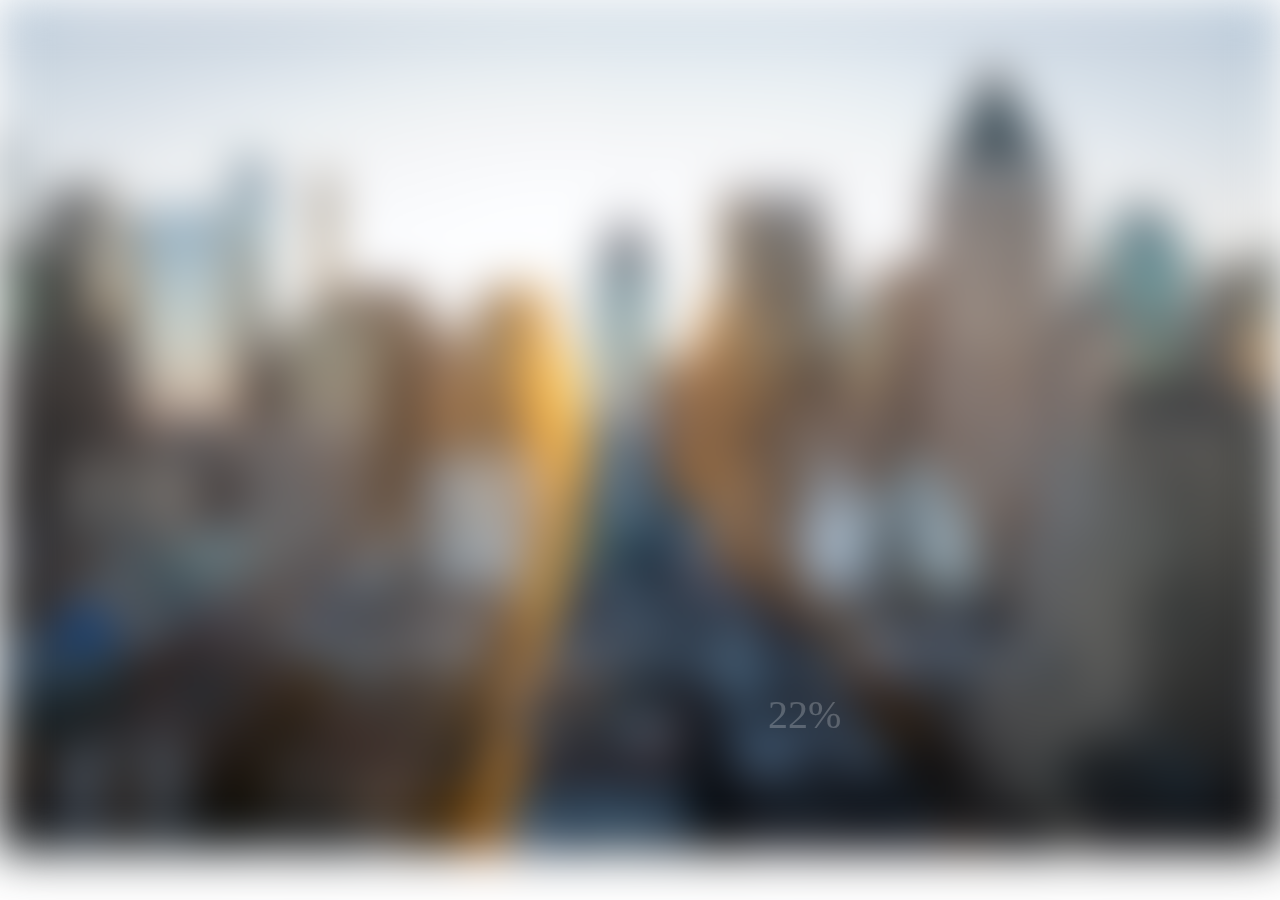
<file: blurry-loading/index.html>
<!DOCTYPE html>
<html lang="en">
<head>
    <meta charset="UTF-8">
    <link rel="stylesheet" href="style.css">
    <meta name="viewport" content="width=device-width, initial-scale=1.0">
    <title>Document</title>
</head>
    <div class="container">
        <img src="img/p2.jpg" alt="">
        <div class="text">0%</div>
    </div>
    
<body>
    <script src="script.js"></script>
</body>
</html>
</file>
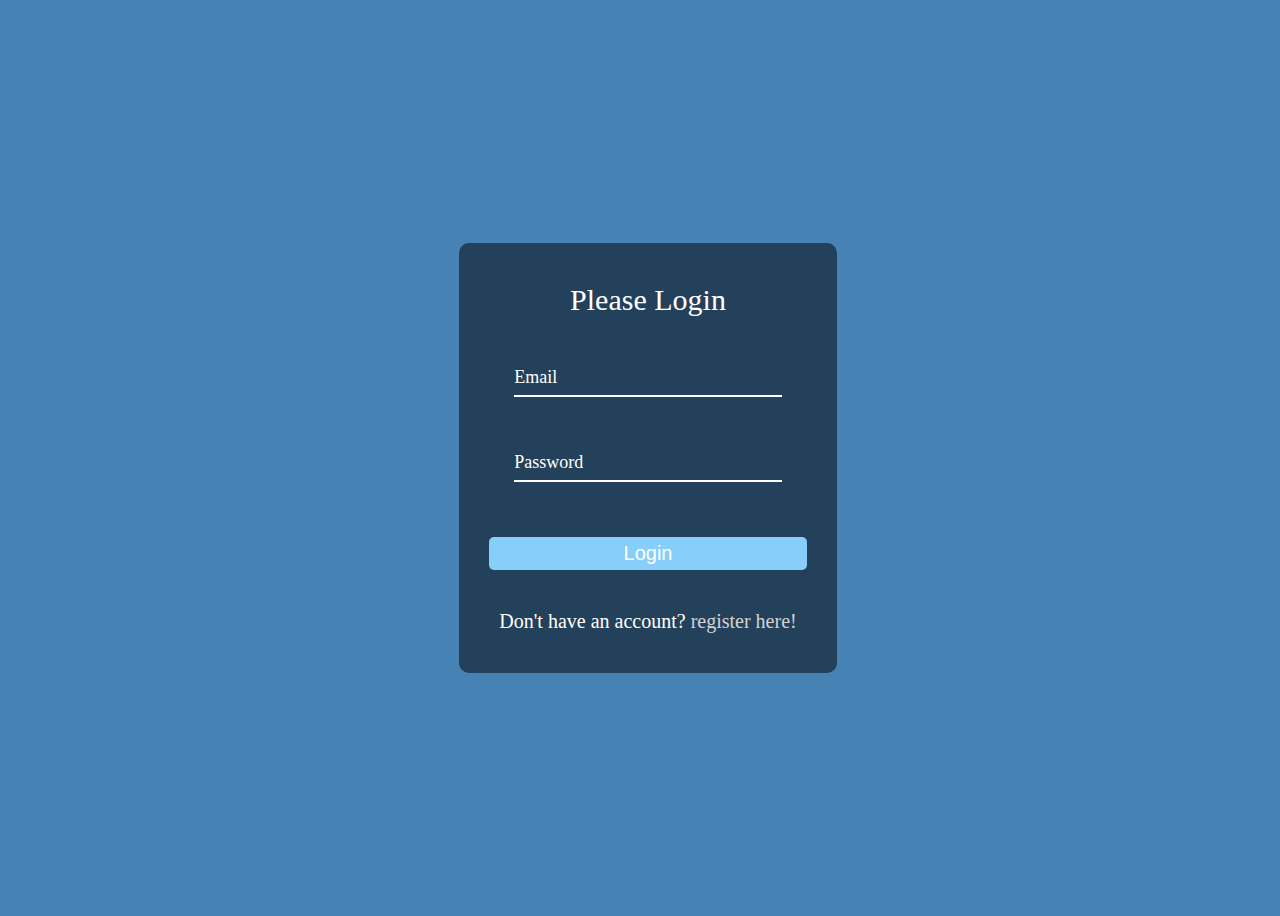
<file: form-wave-animation/index.html>
<!DOCTYPE html>
<html lang="en">
<head>
    <meta charset="UTF-8">
    <link rel="stylesheet" href="style.css">
    <meta name="viewport" content="width=device-width, initial-scale=1.0">
    <title>Document</title>
</head>
<body>
    <div class="container">
        <p>Please Login</p>
        <form>
            <div class="form-control">
                <input type="text" required>
                <label>Email</label>
            </div>
            <div class="form-control">
                <input type="text" required>
                <label>Password</label>
            </div>
            <button class="btn">Login</button>
        </form>
        <p>Don't have an account? <a href="">register here!</a> </p>
    </div>
    <script src="script.js"></script>
</body>
</html>
</file>
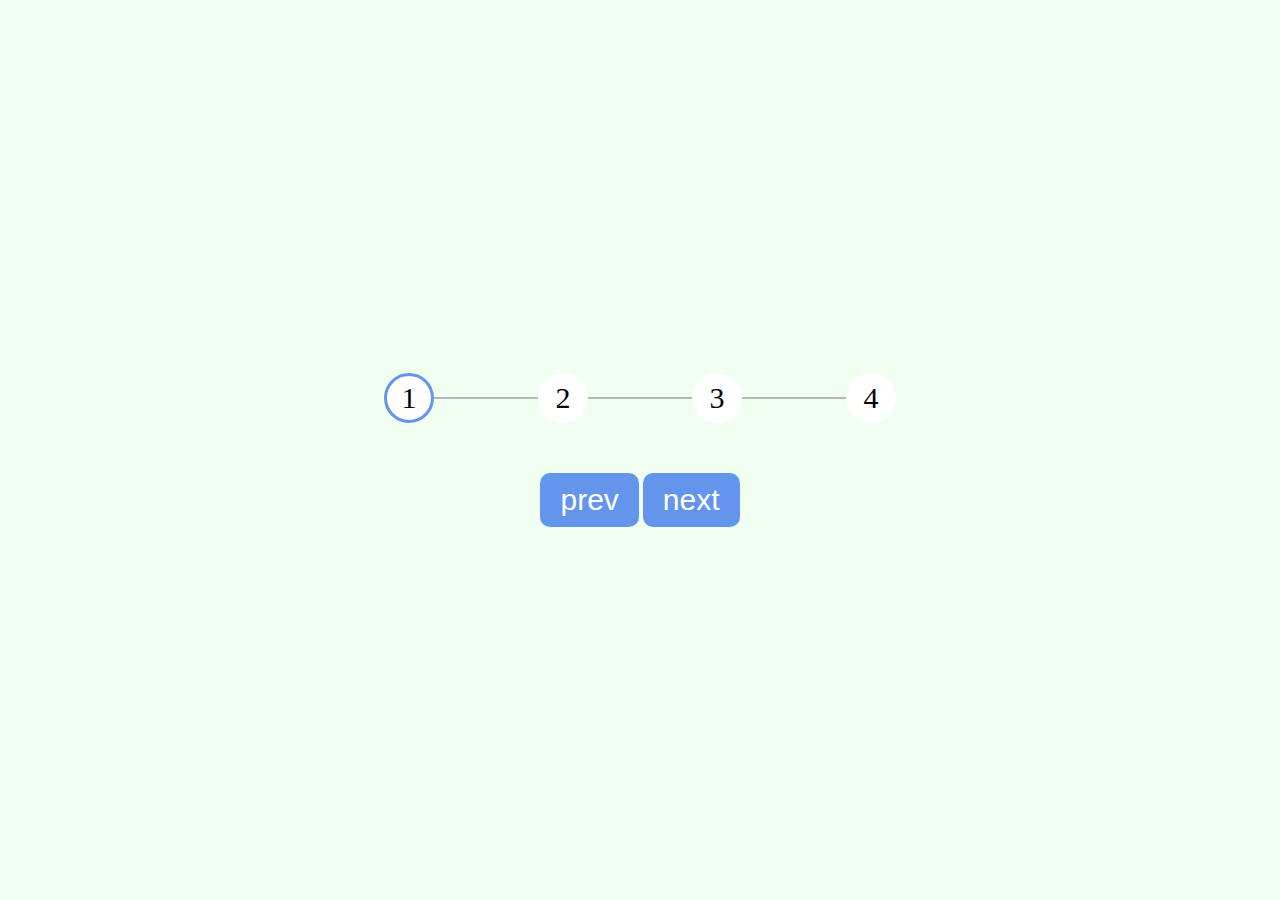
<file: progress-step/index.html>
<!DOCTYPE html>
<html lang="en">
<head>
    <meta charset="UTF-8">
    <link rel="stylesheet" href="index.css">
    <meta name="viewport" content="width=device-width, initial-scale=1.0">
    <title>Progess step</title>
</head>
<body>
    <div class="container">
        <div class="progress-container">
            <div class="progress" id="progress"></div>
            <div class="circle active">1</div>
            <div class="circle">2</div>
            <div class="circle">3</div>
            <div class="circle">4</div>
        </div>
        <button disabled="disabled" id="prev" class="btn prev">prev</button>
        <button class="btn next" id="next">next</button>

    </div>
    <script src="index.js"></script>
</body>
</html>
</file>
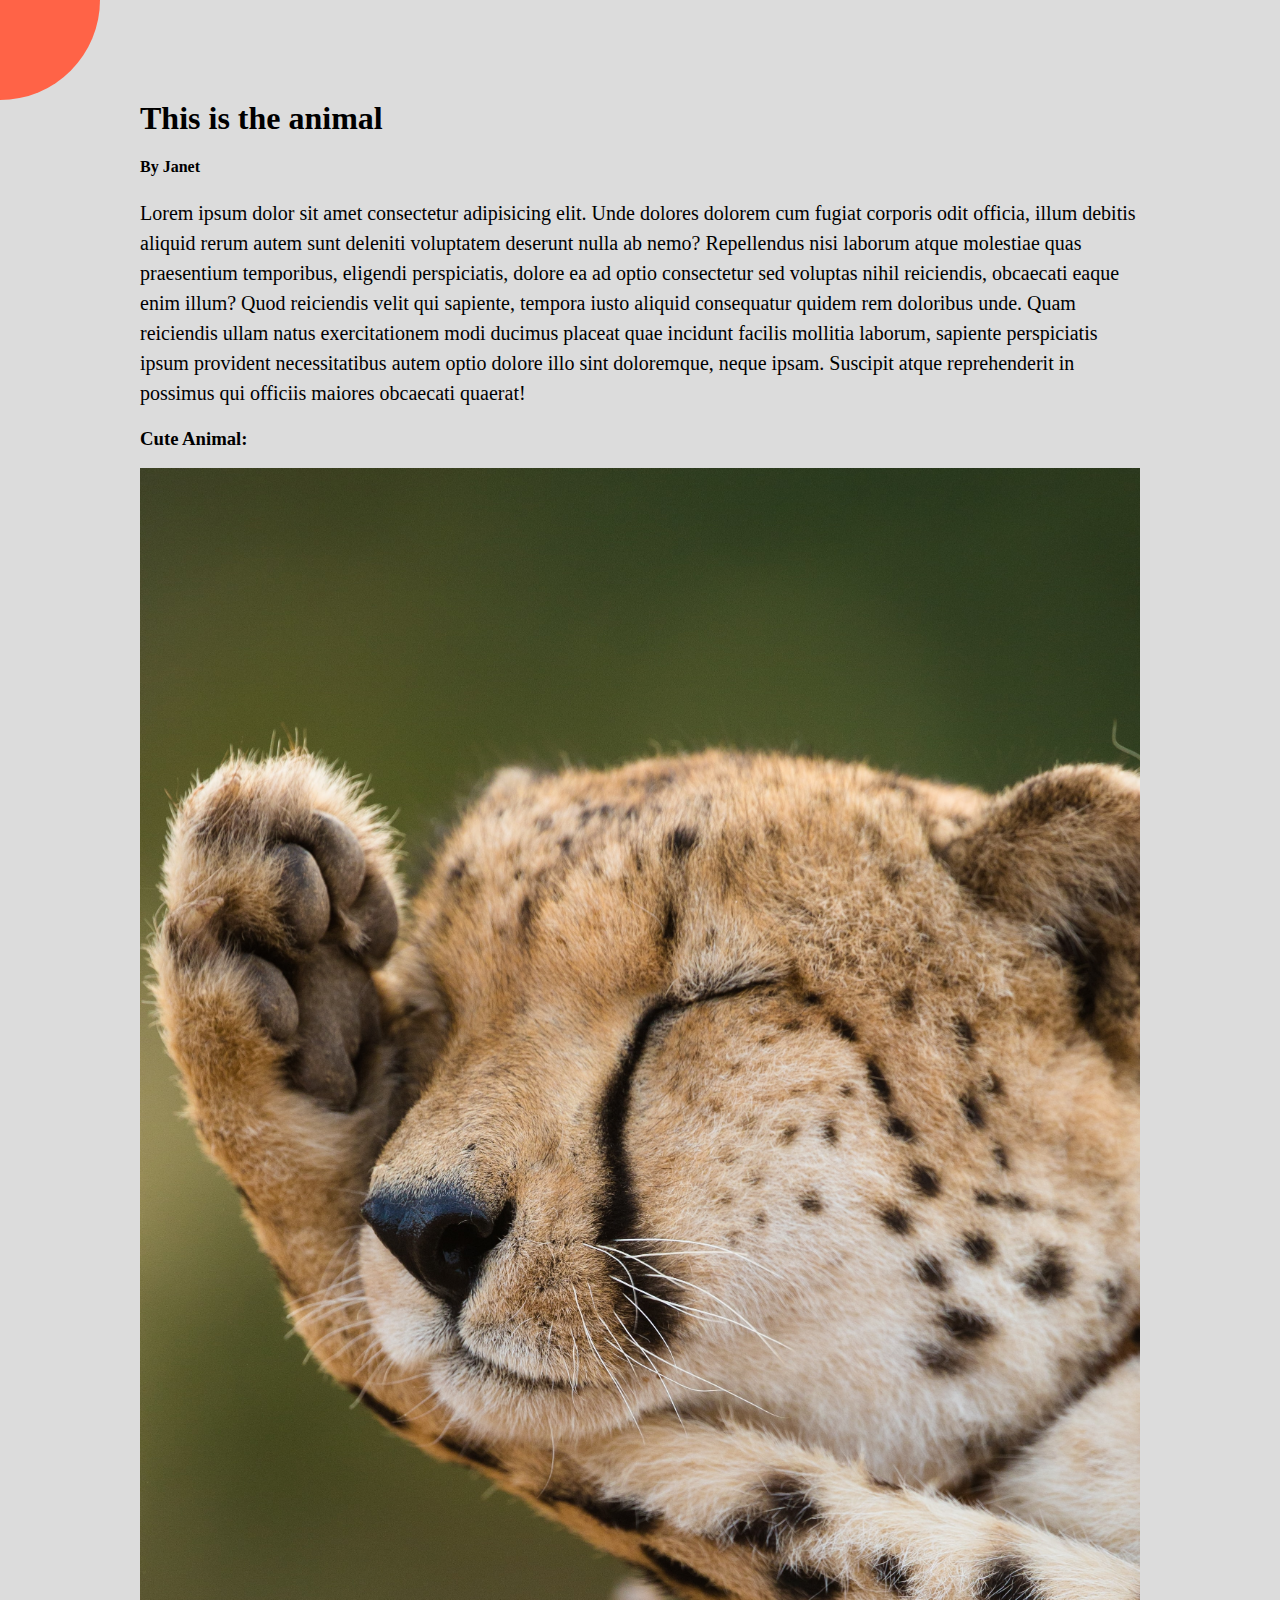
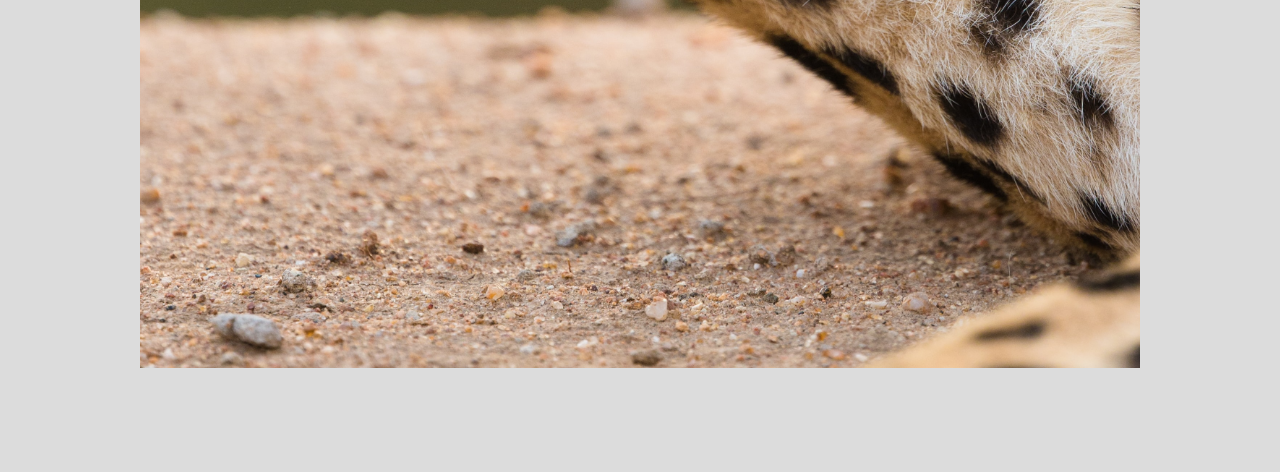
<file: Rotating-navigation/index.html>
<!DOCTYPE html>
<html lang="en">
<head>
    <meta charset="UTF-8">
    <link rel="stylesheet" href="style.css">
    <link rel="stylesheet" href="https://cdnjs.cloudflare.com/ajax/libs/font-awesome/5.15.1/css/all.min.css" 
    integrity="sha512-+4zCK9k+qNFUR5X+cKL9EIR+ZOhtIloNl9GIKS57V1MyNsYpYcUrUeQc9vNfzsWfV28IaLL3i96P9sdNyeRssA==" 
    crossorigin="anonymous" />
    <meta name="viewport" content="width=device-width, initial-scale=1.0">
    <title>Rotating Navigation</title>
</head>
<body>
    <div class="container">
        <div class="circle-container">
            <div class="circle">
                <button id="close">
                    <i class="far fa-times-circle"></i>
                </button>
                <button id="open">
                    <i class="fas fa-bars"></i>
                </button>
            </div>    
        </div>
        <div class="content">
            <h1>This is the animal</h1>
            <h4>By Janet</h4>
            <p>Lorem ipsum dolor sit amet consectetur adipisicing elit. Unde dolores dolorem cum fugiat corporis odit officia, 
                illum debitis aliquid rerum autem sunt deleniti voluptatem deserunt nulla ab nemo? Repellendus nisi laborum 
                atque molestiae quas praesentium temporibus, eligendi perspiciatis, dolore ea ad optio consectetur sed 
                voluptas nihil reiciendis, obcaecati eaque enim illum? Quod reiciendis velit qui sapiente, tempora iusto 
                aliquid consequatur quidem rem doloribus unde. Quam reiciendis ullam natus exercitationem modi ducimus 
                placeat quae incidunt facilis mollitia laborum, sapiente perspiciatis ipsum provident necessitatibus autem 
                optio dolore illo sint doloremque, neque ipsam. Suscipit atque reprehenderit in possimus qui officiis maiores 
                obcaecati quaerat!</p>
                <h3>Cute Animal:</h3>
                <img src="img/bigcat.jpg" alt="">
            
        </div>
        
    </div>
    <nav>
        <ul>
            <li><i class="fas fa-home"></i> Home</li>
            <li><i class="far fa-address-card"></i> About</li>
            <li><i class="far fa-address-card"></i> Contact</li>
        </ul>
    </nav>   
     <script src="script.js"></script>
</body>
</html>
</file>
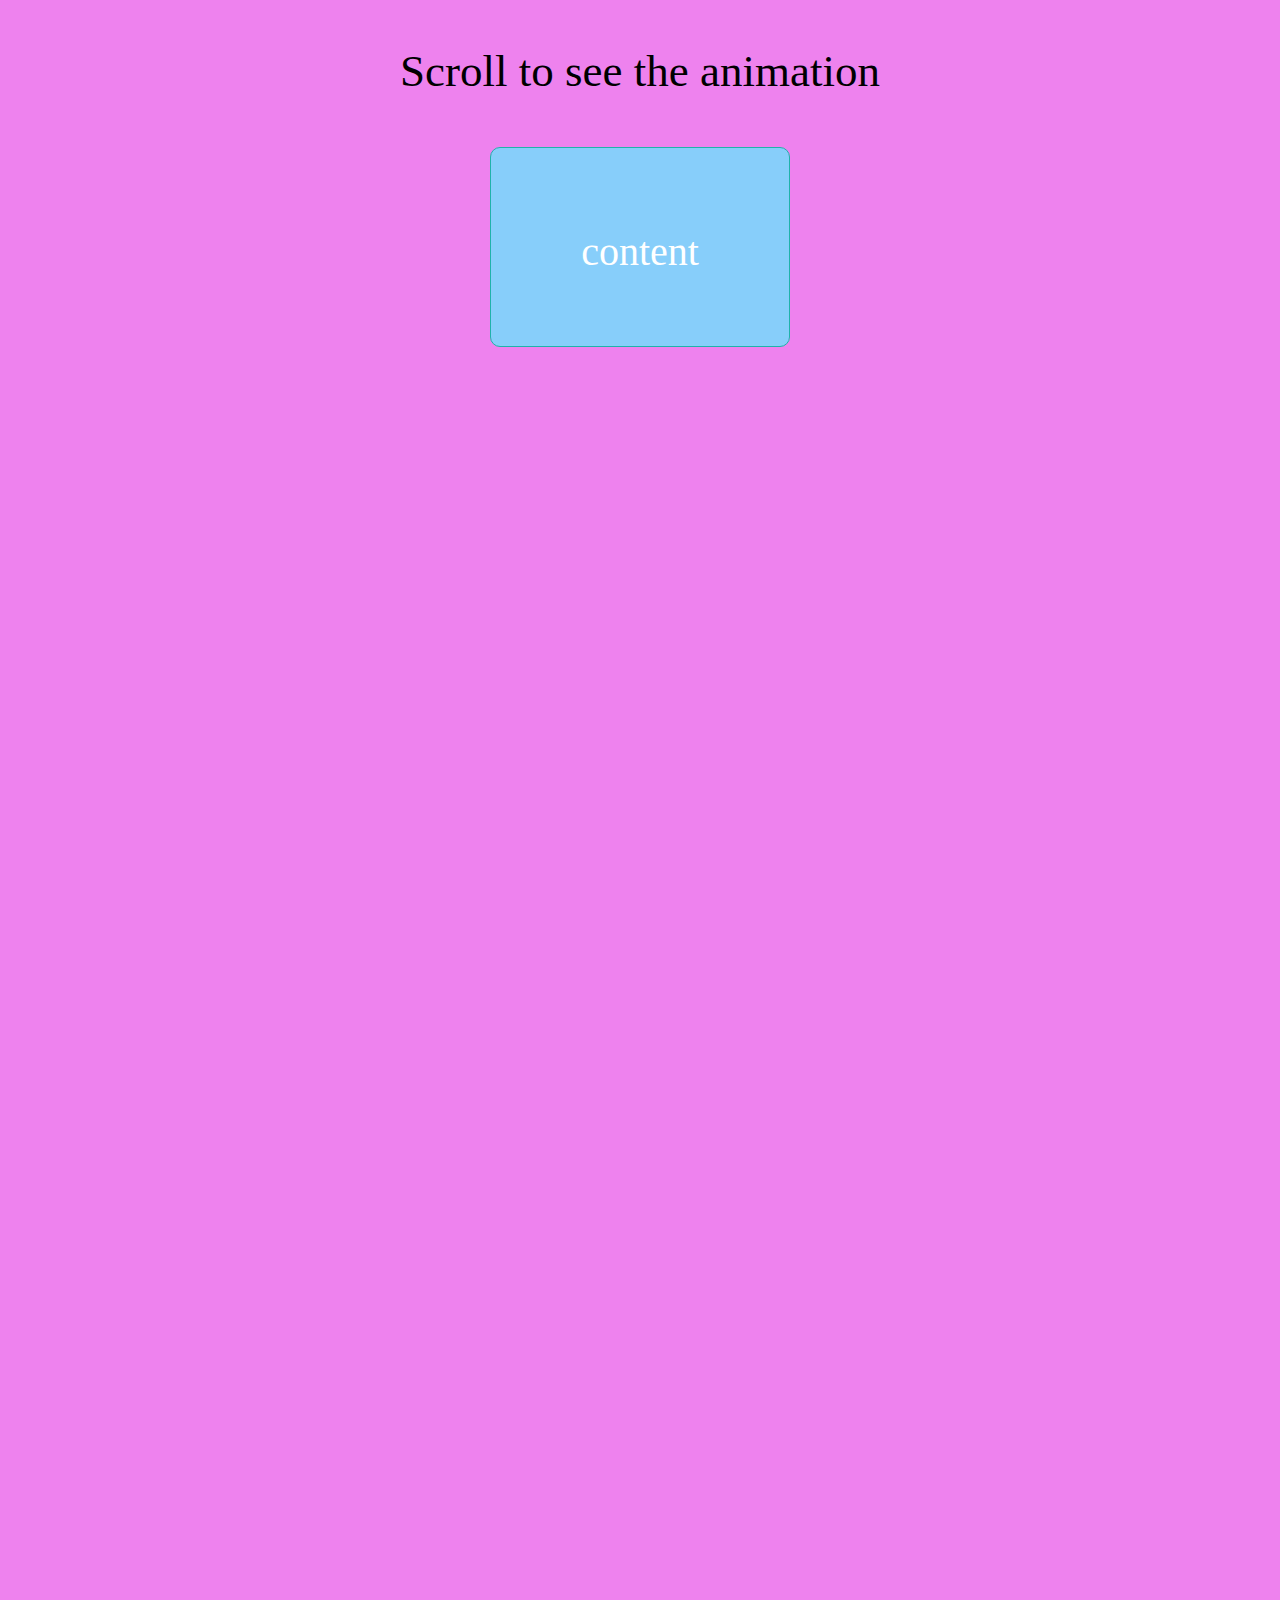
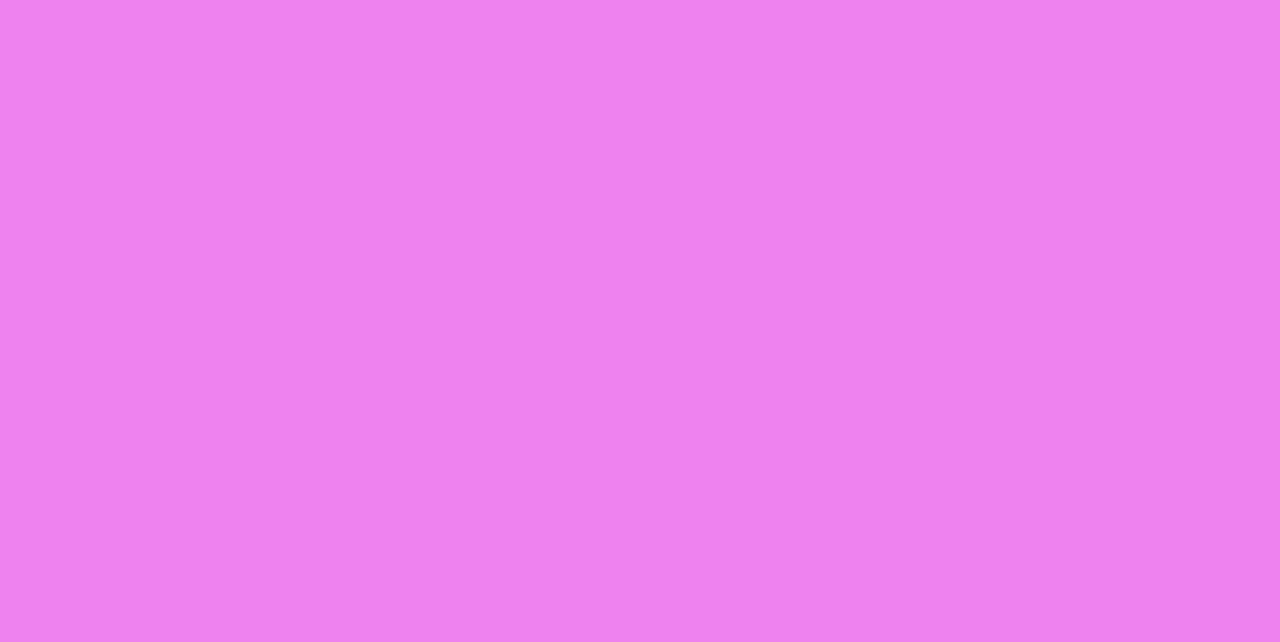
<file: scroll-animation/index.html>
<!DOCTYPE html>
<html lang="en">
<head>
    <meta charset="UTF-8">
    <link rel="stylesheet" href="style.css">
    <meta name="viewport" content="width=device-width, initial-scale=1.0">
    <title>Scroll Animation</title>
    <!DOCTYPE html>
    <html lang="en">
    <head>
        <meta charset="UTF-8">
        <meta name="viewport" content="width=device-width, initial-scale=1.0">
        <title>Document</title>
    </head>
    <body>
        <p>Scroll to see the animation</p>
        <!--第一個設定為active 讓一個方框在中間，可以幫助screen至中，否則螢幕會變很寬-->
        <div class="box active">content</div>
        <div class="box">content</div>
        <div class="box">content</div>
        <div class="box">content</div>
        <div class="box">content</div>
        <div class="box">content</div>
        <div class="box">content</div>
        <div class="box">content</div>
        <div class="box">content</div>
        <div class="box">content</div>


        <script src="script.js"></script>
    </body>
    </html>
</head>
<body>
    
</body>
</html>
</file>
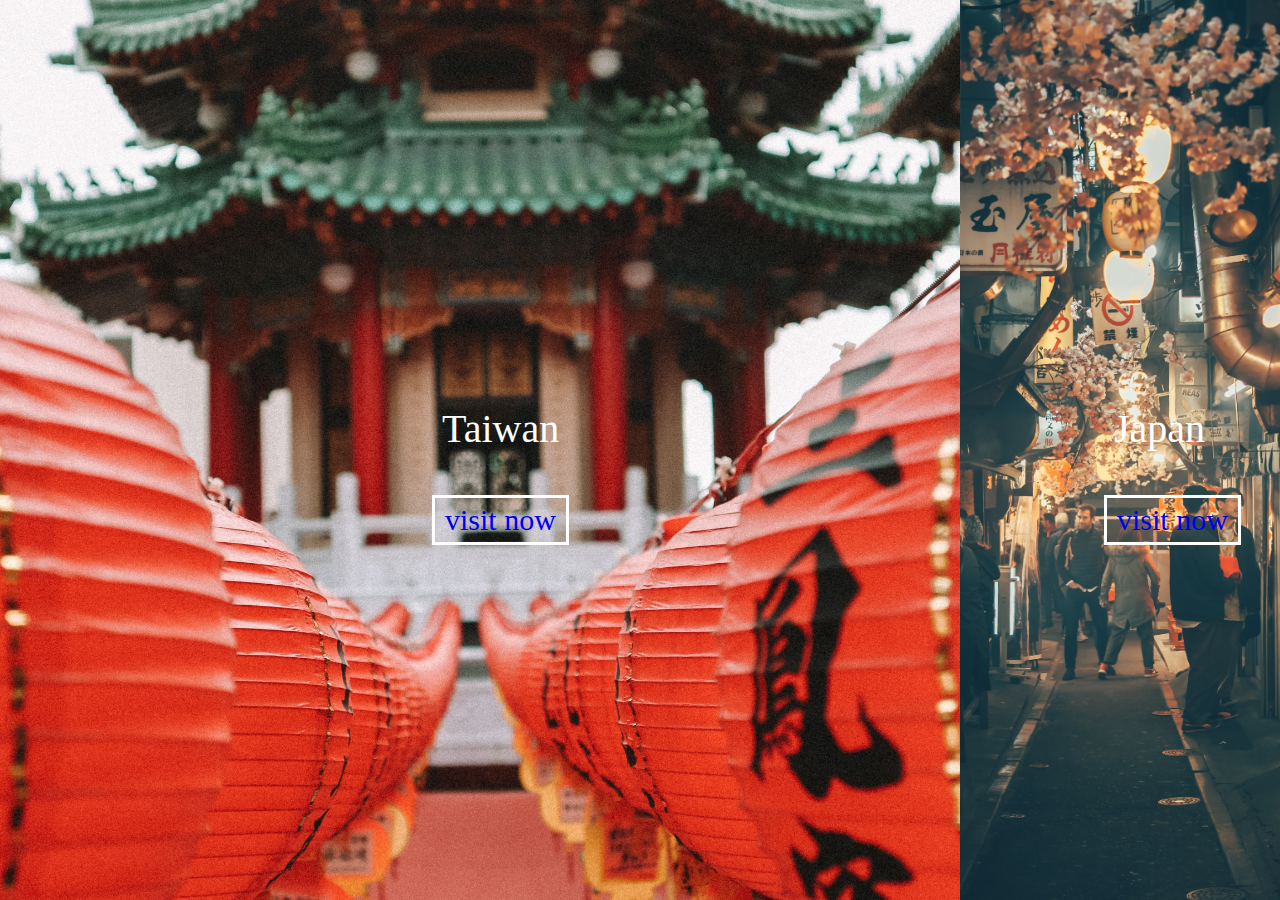
<file: split-landing-page/index.html>
<!DOCTYPE html>
<html lang="en">
<head>
    <meta charset="UTF-8">
    <link rel="stylesheet" href="style.css">
    <meta name="viewport" content="width=device-width, initial-scale=1.0">
    <title>Document</title>
</head>
<body>
    <div class="container">
        <div class="bg left">
            <p>Taiwan</p>
            <a href="#">visit now</a>
        </div>
        <div class="bg right">
            <p>Japan</p>
            <a href="#">visit now</a>
        </div>
    </div>

    
    <script src="script.js"></script>
</body>
</html>
</file>
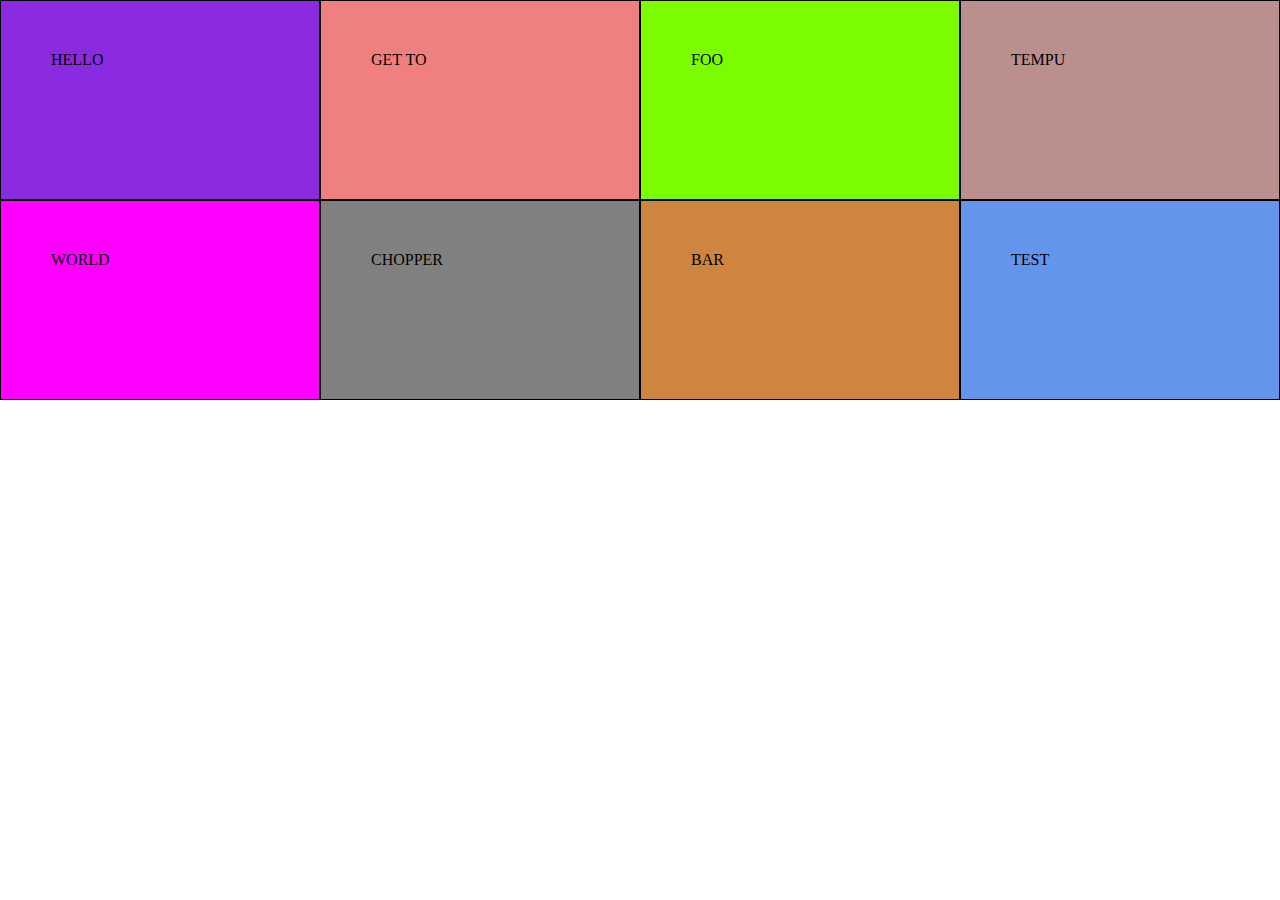
<file: flipping-cards/flipping-card.html>
<!DOCTYPE html>
<html lang="en">
<head>
    <meta charset="UTF-8">
    <link rel="stylesheet" href="flipping-card.css">
    <meta name="viewport" content="width=device-width, initial-scale=1.0">
    <title>Flipping-Cards</title>
</head>
<body>
    <div class="container">
        <div class="cards">
            <div class="panel">
                <div class="box front" style="background-color: blueviolet;">HELLO</div>
                <div class="box back" style="background-color: blueviolet;">WORLD</div>
            </div>
            <div class="panel">
                <div class="box front" style="background-color: lightcoral;">GET TO</div>
                <div class="box back" style="background-color: lightcoral;">THE CHOPPER</div>
            </div>
             <div class="panel">
                <div class="box front" style="background-color: lawngreen;">FOO</div>
                <div class="box back" style="background-color: lawngreen;">BAR</div>
            </div>
            <div class="panel">
                <div class="box front" style="background-color: rosybrown;">TEMPU</div>
                <div class="box back" style="background-color: rosybrown;">FUGIT</div>
            </div>
            <div class="panel">
                <div class="box front" style="background-color: fuchsia;">WORLD</div>
                <div class="box back" style="background-color: fuchsia;">TEST</div>
            </div>
            <div class="panel">
                <div class="box front" style="background-color: gray;">CHOPPER</div>
                <div class="box back" style="background-color: gray;">STOP</div>
            </div>
            <div class="panel">
                <div class="box front" style="background-color: peru;">BAR</div>
                <div class="box back" style="background-color: peru;">DO</div>
            </div>
            <div class="panel">
                <div class="box front" style="background-color:cornflowerblue;">TEST</div>
                <div class="box back" style="background-color: cornflowerblue;">DONE</div>
            </div> 
                   
        </div>
    </div>
    
</body>
</html>
</file>
<file: blurry-loading/style.css>
*{
    box-sizing: border-box;
}
body,html{
    display: flex;
    justify-content: center;
    align-items: center;
    color: black;
    font-size: 40px;
    margin: 0;
}


.container{
    text-align: center;
    position: relative;
}
.container img{
    width: 100%;
    height: 100%;
    filter: blur(0px);
    
} 

.container div{
    position: absolute;
    color: white;
    top: 80%;
    left: 60%;
    z-index: 1;
}
</file>
<file: form-wave-animation/style.css>
*{
    box-sizing: border-box;
}
body{
    background-color: steelblue;
    display: flex;
    justify-content: center;
    align-items: center;
    width:100vw;
    height: 100vh;
}
.container{
    padding: 10px 30px;
    background-color:rgba(0, 0, 0, 0.5);
    color: white;
    border: 0;
    border-radius: 10px;
}
p:first-child{
    text-align: center;
    /*padding-top: 10px, padding-left&right: 20px, padding-bottom: 30px*/
    padding: 10px 20px 30px;
    font-size: 30px;
    margin: 20px;
    margin-bottom: 10px;
}
.form-control{
    padding: 15px;
    /*margin-top: 10px, margin-left&right:10px,margin-bottom:30px*/
    margin: 10px 10px 30px ;
    position: relative;
}
.form-control input{
    width: 100%;
    display: block;
    background-color: transparent;
    border: 0;
    border-bottom: 2px solid white;
    font-size: 18px;
    color: white;
}
.form-control input:focus, .form-control input:valid{
    outline: none;
}
.container .btn{
    margin: 10px auto;
    padding: 5px 20px;
    font-size: 20px;
    width: 100%;
    display: inline-block;
    background-color: lightskyblue;
    border-radius: 5px;
    border: none;
    color: white;
}
/*按鍵按下去時候，要取消他周圍的border必須用btn:focus {outline:none} */
.container .btn:focus{
    outline: none;
}
.container .btn:active{
    /*scale(0.98)會讓按鍵按下去有立體感覺*/
    transform: scale(0.98);
    outline: none;
    border: none;
}
p:last-child{
    font-size: 20px;
    padding: 10px;
    text-align: center;
}
a{
    text-decoration: none;
    color: lightgrey;
}
.form-control label{
    position: absolute;
    /*transform 也是要position:absolute之後才能使用嗎?*/
    transform: translateY(-30px);
}
.form-control label span{ 
    display: inline-block;
    font-size: 18px;
    min-width: 5px;
    transition: 0.3s cubic-bezier(0.68, -0.55, 0.265, 1.55);
}
/* input 裡面一定要設定required 這個指令才會執行!*/
.form-control input:focus + label span,
.form-control input:valid + label span{ 
    transform:translateY(-30px);
  
}
</file>
<file: progress-step/index.css>
:root{
    --circle-border-fill: 
}

*{
    box-sizing: border-box;
}
body{
    background-color: honeydew;
    height: 100vh;
    margin: 0;
    display: flex;
    justify-content: center;
    align-items: center;
}
.container{
    text-align: center;
}
.progress-container{
    width: 40vw;
    display: flex;
    justify-content: space-between;
    margin-bottom: 50px;
    position: relative;
}

/*灰線的位置*/
/*老師下在progress-container裡*/
.progress-container::before{
    content: "";/*:before 要留一個content = ''*/
    position: absolute;
    left: 0;
    top: 50%;

    transform: translateY(-50%);
    background-color:rgb(184, 183, 183);
    width:100%;
    height: 2px;
    z-index: -1;
}
.btn{
    color: white;
    font-size: 30px;
    padding: 10px 20px;
    border: 0;
    border-radius: 10px;
    background-color: cornflowerblue;
}

.progress{
    position: absolute;
    left: 0;
    top: 50%;
    transform: translateY(-50%);
    background-color:cornflowerblue ;
    width: 0%;
    height: 6px;
    z-index: -1;
    /* transform: translateY(10px); */
    transition: 0.4s ease;
}
.circle.active{
    font-size: 30px;
    width: 50px;
    height: 50px;
    background-color:white;
    border-radius: 50%;
    border: 3px solid cornflowerblue;
    /*設定將1234放在至中的位置*/
    display: flex;
    justify-content: center;
    align-items: center;
}
.circle{
    font-size: 30px;
    width: 50px;
    height: 50px;

    background-color:white;
    border-radius: 50%;
    /* border: 3px solid cornflowerblue; */
    
    display: flex;
    justify-content: center;
    align-items: center;
}
</file>
<file: Rotating-navigation/style.css>
*{
    box-sizing: border-box;
}
body{
    overflow-x: hidden;
    background-color: rgb(70, 69, 69);
    /* height: 100vh; */
    margin: 0;
}
.container{
    width: 100vw;
    min-height: 100vh;
    background-color:gainsboro;
    transition: transform 0.4s linear;
    transform-origin: left top;
    padding: 50px;
}
.container.show-nav{
    transform: rotate(-20deg);
}
.container.show-nav .circle{
    transform: rotate(-70deg);
}
/*?*/
.container.show-nav+nav li{
    transform: translateX(0);
    transition-delay:0.3s ;
}
.circle-container{
    position: fixed;
    left: -100px;
    top: -100px;
    width: 200px;
    height: 200px;
    /* background-color: wheat; */
}
.circle{
    position: relative;
    width: 200px;
    height: 200px;
    border-radius: 50%;
    background-color: tomato;
    transition: transform 0.4s linear;
}
.circle button{
    position: absolute;
    left: 50%;
    top: 50%;
    background: transparent;
    font-size: 25px;
    color: white;
    border: 0;
    height: 100px;/*?*/
}
.circle button:focus{
    outline: none;
}
.circle button#open{
    left: 60%;
    top: 60%;
}
.circle button#close{
    top: 60%;
    left: 20%;
    transform: rotate(90dec);
    transform-origin: left top;
}
.content img{
    max-width: 100%;
}
.content{
    max-width: 1000px;
    margin: 50px auto;
}

p{
    font-size: 20px;
    line-height: 1.5;
}


nav{
    position: fixed;
    left: 0;
    bottom: 40px;
    z-index: 10;
}
nav ul{
    list-style-type: none;
}
nav ul li{
    font-size: 20px;
    padding: 5px;
    text-transform:uppercase ;
    color: white;
    margin: 10px 0;
    transform: translateX(-100%);
    transition: transform 0.4s ease-in;
}
nav ul li i{
    font-size: 20px;
    margin-right: 10px;
}
nav ul li+li{
    margin-left: 15px;
    transform: translateX(-150%);
}
nav ul li+li+li{
    margin-left: 30px;
    transform: translateX(-200%);
}
</file>
<file: scroll-animation/style.css>
*{
    box-sizing: border-box;
}
body{
    display: flex; 
    justify-content: center;
    align-items: center;
    /*overflow 讓邊框在400% & -400%的在螢幕外看不到*/
    overflow-x: hidden;
    flex-direction: column; 
    background-color: violet;
    margin: 0;
}
p{
    font-size: 45px;
}

.box{
    font-size: 40px;
    color:white;
    border: 1px solid lightseagreen;
    border-radius: 10px;
    background-color: lightskyblue;
    width: 300px;
    height: 200px;
    padding: 80px;
    text-align: center;
    margin: 5px;
    transform: translateX(400%); 
    transition: transform 0.5s ease;
}
.box.active{
    transform: translateX(0px);
}


/*不知道為何方框無法從左邊滑出來?? */
/* .box:nth-of-type(even){ 
    transform: translateX(-400%);
     transition: transform 0.5s ease; 
} */
</file>
<file: split-landing-page/style.css>
*{
    box-sizing: border-box;
}
body{
    /*width & height 都要設*/
    width: 100vw;
    height: 100vh;
    margin: 0;
}
p{
    font-size: 40px;
    color: white;
    padding: 5px 10px;
}
a{
    text-decoration: none;
    font-size: 30px;
    padding: 5px 10px;
    border: 3px solid white;
}
a:hover{
    color: cornsilk;
    background-color:thistle;
}

.container{
    position: relative;
    width: 100%;
    height:100%;
}
.bg.left{
    position: absolute;
    left: 0;
    background-color: salmon;
    background: url(img/Taiwan2.jpg);
    background-repeat: no-repeat; 
    background-size: cover; 
    background-position: center;
    width: 50%;
    height: 100%;
    /*當滑鼠滑過左邊時，螢幕慢慢變大*/
    transition: 0.5s ease;
}
.bg.left p{
    position:absolute;
    left: 45%;
    top:40%
}
.bg.left a{
    position:absolute;
    left: 45%;
    top:55%
}
.bg.right{
    position: absolute;
    right: 0;
    background-image: url(img/Japan.jpg);
    background-repeat: no-repeat;
    background-size: cover;
    background-position: center;
    width: 50%;
    height: 100%;
    /*當滑鼠滑過右邊時，螢幕慢慢變大*/
    transition: 0.5s ease;
}
.bg.right p{
    position:absolute;
    left: 45%;
    top:40%
}
.bg.right a{
    position:absolute;
    left: 45%;
    top:55%
}


.container.hover-left .left{
    width: 75%;
}
.container.hover-left .right{
    width: 25%;
}

.container.hover-right .right{
    width: 75%;
}
.container.hover-right .left{
    width: 25%;
}
</file>
<file: flipping-cards/flipping-card.css>
*{
    box-sizing: border-box;
    margin: 0;
}

.box{
    width: 100%;
    padding: 50px;
    /* text-align: center; */
    height: 200px;
    border: 1px solid black;
}
.panel{
    /*display:block到底重要嗎?*/
    /* display: inline-block; */
    width: 25%;
    float: left;
    margin: 0;
    /* display: block; */
    position: relative;
}
/*一開始設成90deg，是看不到圖片的*/
.panel .back{
    transform: rotateY(90deg);
}

/*是front設成absolute=而不是back設成absolute*/
.panel .front{
    position: absolute;
}
/*當滑鼠滑過panel時，包含有front的那一個div*/
.panel:hover div.front{
    animation:twirl 0.3s ease-in forwards;
}

/*當滑鼠滑過panel時，包含有back的那一個div*/
/*因為有reverse，所以.back會從90deg轉回0deg，就會看見了 */
.panel:hover div.back{
    animation:twirl 0.3s 0.3s ease-out forwards reverse;
}
@keyframes twirl{
    0%{transform: rotateY(0deg);}
    100%{transform: rotateY(90deg);}
}
</file>
